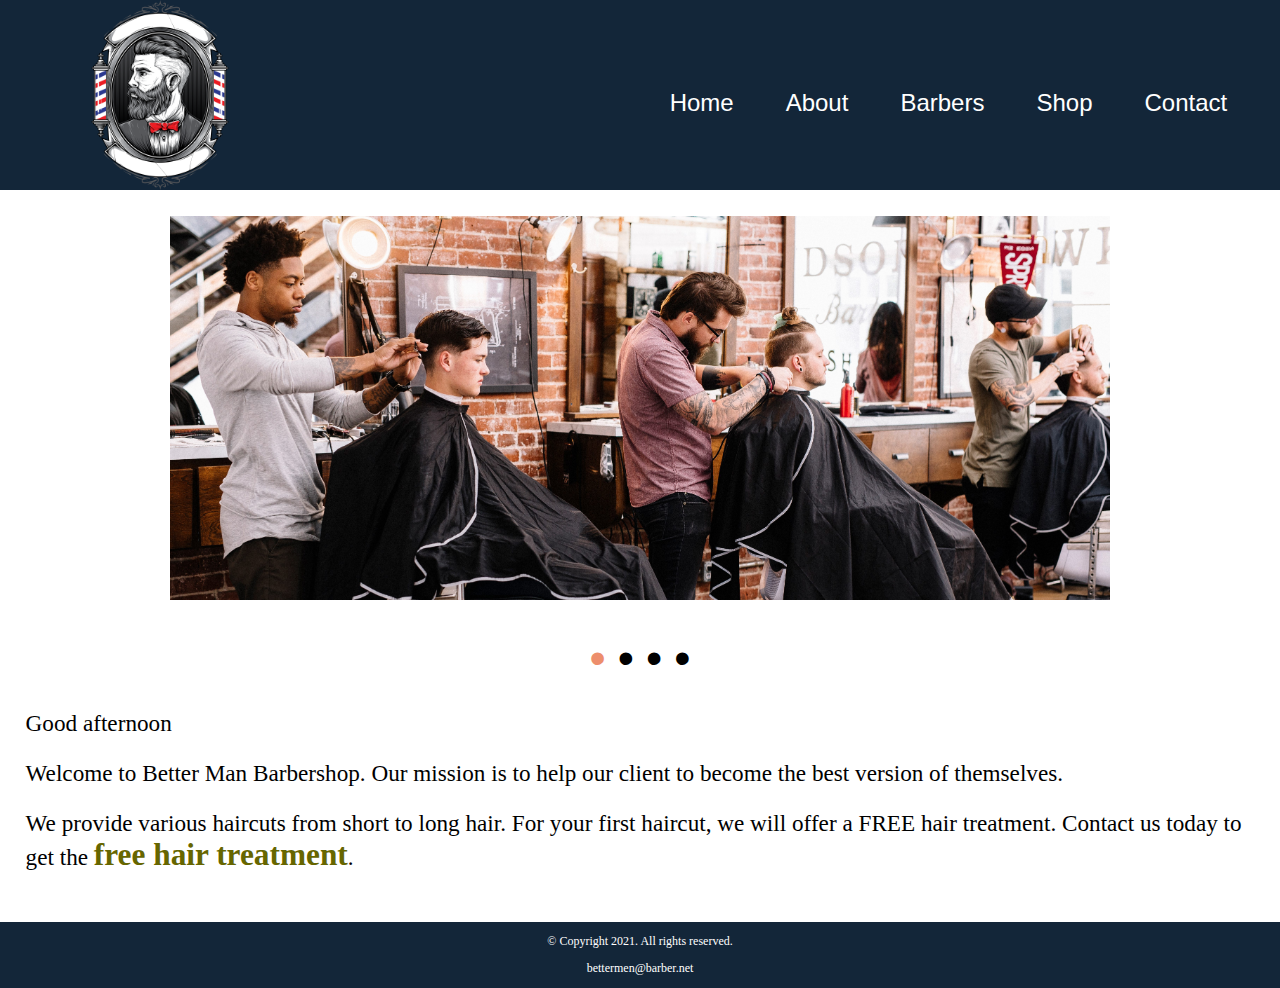
<file: index.html>
<!DOCTYPE html>
<!--
	Student Name: Rian Shirayanagi
	File Name:Myweb
	Date: Oct/26/2021
-->
<html lang="en">
<head>
	<title>Better Men Barbershop</title>
	<meta charset="utf-8">
	<meta name="viewport" content="width=device-width, initial-scale=1">
	<link rel="stylesheet" href="css/styles.css">
	<meta name="viewport" content="width=device-width, initial-scale=1.0">
	<link href="https://fonts.googleapis.com/css2?family=DM+Serif+Display:ital@1&family=Roboto&display=swap" rel="stylesheet">	
	<link rel="shortcut icon" href="images/favicon.ico">
	<link rel="icon" type="image/png" sizes="32x32" href="images/favicon-32x32.png">
	<link rel="apple-touch-icon" sizes="180x180" href="images/apple-touch-icon.png">
	<link rel="icon" sizes="192x192" href="images/android-chrome-192x192.png">
</head>

<body>
	<div id="container">
		<header>
			<a href="index.html"><img src="images/barber-logo4.png" alt="Better Men Barber Logo"></a>
		</header>
		
	<nav>
		<ul>
			<li><a href="index.html">Home</a></li> 
			<li><a href="about.html">About</a></li> 
			<li><a href="barbers.html">Barbers</a></li> 
			<li><a href="shop.html">Shop</a></li> 
			<li><a href="contact.html">Contact</a></li> 
		</ul>	
	</nav>
	<!--
	<div id="hero" class="tablet-desktop">
		<img src="images/hero-image.jpg" alt="barber cutting">
	</div>
	-->
	
	
	
	<main>
	
	<div class="mobile">
		<script>
			var today = new Date();
			var hourNow = today.getHours();
			var greeting;
			
			if (hourNow > 18) { greeting = 'Good evening';
			} else if (hourNow > 12) { greeting = 'Good afternoon';
			} else if (hourNow > 0) { greeting = 'Good morning';
			} else {
			greeting = 'Welcome';
			}
			document.write(greeting);
			</script>
		<p>Welcome to Better Man Barbershop. Our mission is to help our client to become the best version of themselves.</p>
		
		<h3>Free Hair Treatment!</h3>
		<p>Call Us Today to Get a Haircut</p>
		<p class="tel-link"><a href="tel:8145559900">(814) 555-9900</a></p>
		
		<h4>Barber Hours:</h4>
			<ul class="hours">
				<li>Mon-Fri: 8:00am-8:00pm</li>
				<li>Saturday: 8:00am-6:00pm</li>
				<li>Sunday: Closed</li>
			</ul>
	</div>
	
	<div class="tablet-desktop">
	<section>
	<div class="slider">
        <div class="slide-viewer">
          <div class="slide-group">
            <div class="slide slide-1">
              <img src="images/hero-image.jpg" alt="No two are the same" />
            </div>
            <div class="slide slide-2">
              <img src="images/hero-image-2.jpg" alt="Monsieur Mints"  />
            </div>
            <div class="slide slide-3">
              <img src="images/hero-image-3.jpg" alt="The Flower Series"  />
            </div>
            <div class="slide slide-4">
              <img src="images/hero-image-4.jpg" alt="Salt o' The Sea"  />
            </div>
          </div>
        </div>
        <div class="slide-buttons"></div>
    </div>
	</section>
	
	  <script src="js/jquery-1.11.0.min.js"></script>
      <script src="js/slider.js"></script>
	
			<script>
			var today = new Date();
			var hourNow = today.getHours();
			var greeting;
			
			if (hourNow > 18) { greeting = 'Good evening';
			} else if (hourNow > 12) { greeting = 'Good afternoon';
			} else if (hourNow > 0) { greeting = 'Good morning';
			} else {
			greeting = 'Welcome';
			}
			document.write(greeting);
			</script>
		<p>Welcome to Better Man Barbershop. Our mission is to help our client to become the best version of themselves.</p>
		
		<p>We provide various haircuts from short to long hair. For your first haircut, we will offer a FREE hair treatment. Contact us today to get the <span class="action">free hair treatment</span>.</p>
		
        <div id="offerEnds"></div>
		<script src="js/barber.js"></script>
		
	</div>
	</main>	
		
	<footer>
		<p>&copy; Copyright 2021. All rights reserved.</p>
		<p><a href="bettermen@barber.net">bettermen@barber.net</a></p>
	</footer>

	</div>

</body>

</html>
</file>
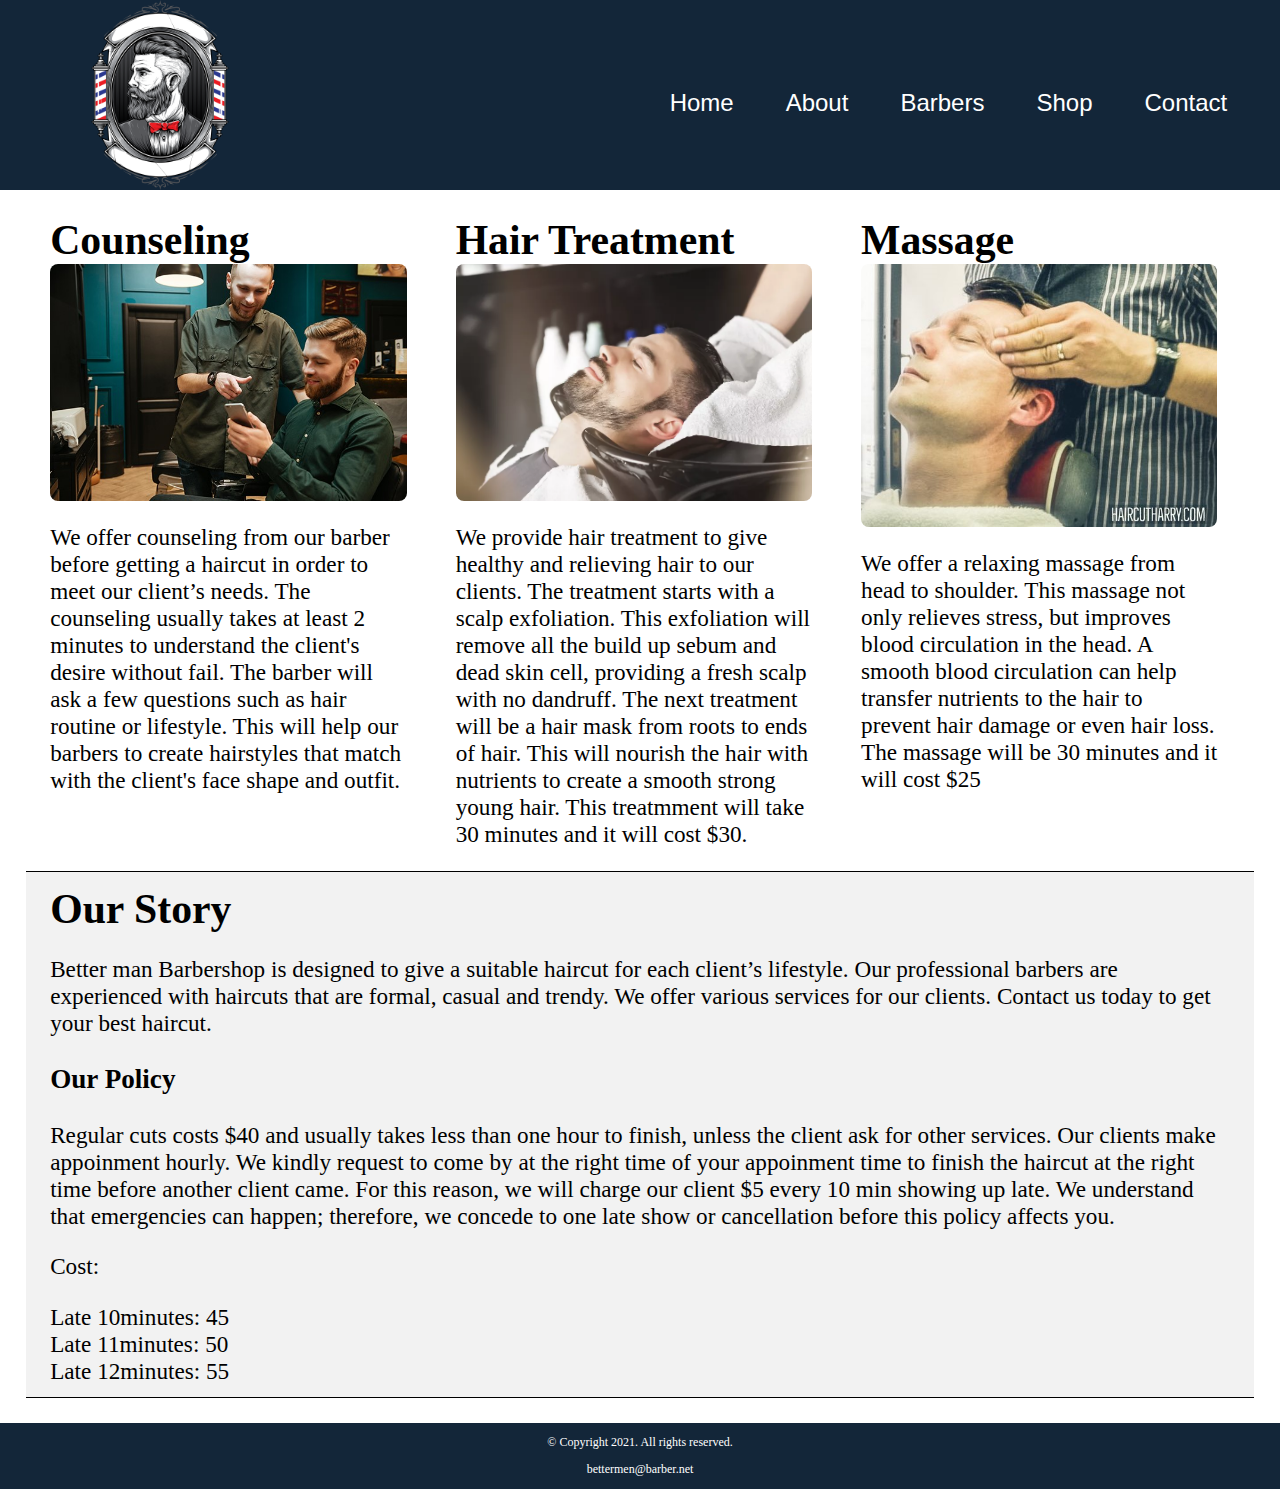
<file: about.html>
<!DOCTYPE html>
<!--
	Student Name: Rian Shirayanagi
	File Name:Myweb
	Date: Oct/26/2021
-->
<html lang="en">
<head>
	<title>Better Men Barber</title>
	<meta charset="utf-8">
	<meta name="viewport" content="width=device-width, initial-scale=1">
	<link rel="stylesheet" href="css/styles.css">
	<meta name="viewport" content="width=device-width, initial-scale=1.0">
	<link href="https://fonts.googleapis.com/css2?family=DM+Serif+Display:ital@1&family=Roboto&display=swap" rel="stylesheet">	
	<link rel="shortcut icon" href="images/favicon.ico">
	<link rel="icon" type="image/png" sizes="32x32" href="images/favicon-32x32.png">
	<link rel="apple-touch-icon" sizes="180x180" href="images/apple-touch-icon.png">
	<link rel="icon" sizes="192x192" href="images/android-chrome-192x192.png">
</head>

<body>
	<div id="container">
		<header>
		
		<a href="index.html"><img src="images/barber-logo4.png" alt="Better Men Barber Logo"></a>
		</header>
	<nav>
		<ul>
			<li><a href="index.html">Home</a></li> 
			<li><a href="about.html">About</a></li> 
			<li><a href="barbers.html">Barbers</a></li> 
			<li><a href="shop.html">Shop</a></li> 
			<li><a href="contact.html">Contact</a></li>
		</ul>	
	</nav>
	
	<main>
		
		<div id="counseling">
			<h1>Counseling</h1>
			<img src="images/counseling.jpg" alt="Talking to barber"  class="round">
			<p>We offer counseling from our barber before getting a haircut in order to meet our client’s needs. The counseling usually takes at least 2 minutes to understand the client's desire without fail. 
			   The barber will ask a few questions such as hair routine or lifestyle. This will help our barbers to create hairstyles that match with the client's face shape and outfit. </p>
		</div>
		
		<div id="hair-treatment">
			<h1>Hair Treatment</h1>
			<img src="images/hair-treatment.webp" alt="washing hair" class="round">
			<p>We provide hair treatment to give healthy and relieving hair to our clients. The treatment starts with a scalp exfoliation. This exfoliation will remove all the build up sebum and dead skin cell, providing a fresh scalp with no dandruff. 
			   The next treatment will be a hair mask from roots to ends of hair. This will nourish the hair with nutrients to create a smooth strong young hair. This treatmment will take 30 minutes and it will cost $30.</p>
		</div>
		
		<div id="massage">
			<h1>Massage</h1>
			<img src="images/massage.jpg" alt="massage" class="round">
			<p>We offer a relaxing massage from head to shoulder. This massage not only relieves stress, but improves blood circulation in the head. A smooth blood circulation can help transfer nutrients to the hair to prevent hair damage or even hair loss.
			   The massage will be 30 minutes and it will cost $25</p>
		</div>
		
		<div id="story" class="tablet-desktop">
			<h1>Our Story</h1>
			<p>Better man Barbershop is designed to give a suitable haircut for each client’s lifestyle. Our professional barbers are experienced with haircuts that are formal, casual and trendy. We offer various services for our clients. Contact us today to get your best haircut.</p>
			<h3>Our Policy</h3>
			<p>Regular cuts costs $40 and usually takes less than one hour to finish, unless the client ask for other services. Our clients make appoinment hourly. We kindly request to come by at the right time of your appoinment time to finish the haircut at the right time before another client came.
			   For this reason, we will charge our client $5 every 10 min showing up late. We understand that emergencies can happen; therefore, we concede to one late show or cancellation before this policy affects you.</P>
			<p>Cost:</p>
		<section id="blackboard"></section>
		<script src="js/about.js"></script>
		</div>
	
	</main>

<footer>
	<p>&copy; Copyright 2021. All rights reserved.</p>
	<p><a href="bettermen@barber.net">bettermen@barber.net</a></p>
	</footer>
</div>

</body>

</html>
</file>
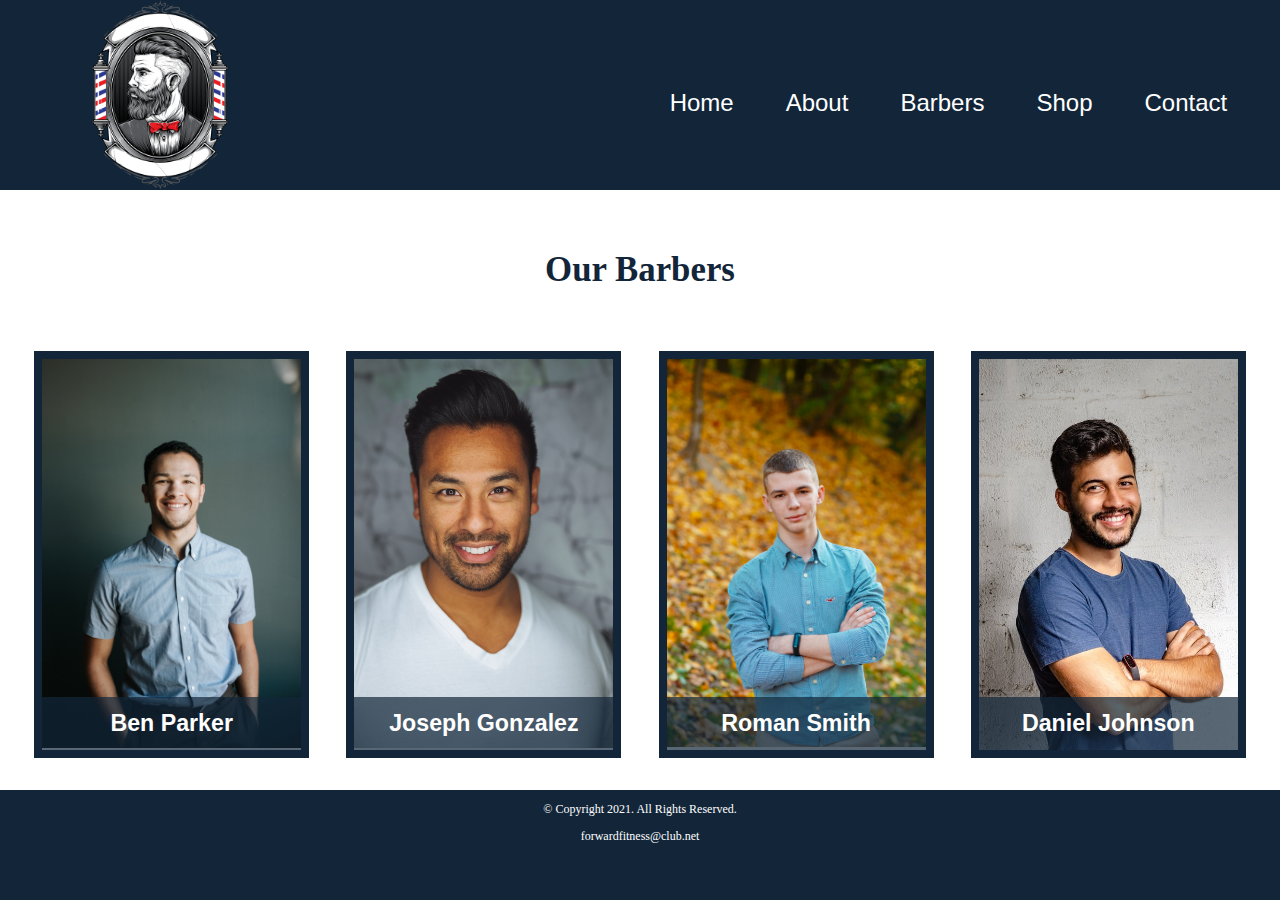
<file: barbers.html>
<!DOCTYPE html>
<!--
	Student Name: Rian Shirayanagi
	File Name:Myweb
	Date: Oct/26/2021
-->
<html lang="en">
<head>
	<title>Better Men Barbershop</title>
	<meta charset="utf-8">
	<meta name="viewport" content="width=device-width, initial-scale=1">
	<link rel="stylesheet" href="css/styles.css">
	<meta name="viewport" content="width=device-width, initial-scale=1.0">
	<link href="https://fonts.googleapis.com/css2?family=DM+Serif+Display:ital@1&family=Roboto&display=swap" rel="stylesheet">	
	<link rel="shortcut icon" href="images/favicon.ico">
	<link rel="icon" type="image/png" sizes="32x32" href="images/favicon-32x32.png">
	<link rel="apple-touch-icon" sizes="180x180" href="images/apple-touch-icon.png">
	<link rel="icon" sizes="192x192" href="images/android-chrome-192x192.png">
</head>

<body>
	<div id="container">
		<header>
			<a href="index.html"><img src="images/barber-logo4.png" alt="Better Men Barber Logo"></a>
		</header>
	<nav>
		<ul>
			<li><a href="index.html">Home</a></li> 
			<li><a href="about.html">About</a></li> 
			<li><a href="barbers.html">Barbers</a></li> 
			<li><a href="shop.html">Shop</a></li> 
			<li><a href="contact.html">Contact</a></li>
		</ul>	
	</nav>
	</div>

	<main class="grid">
		
		<aside>
			<p>Our Barbers</p>			
		</aside>
			<figure>
				<img src="images/ben-parker.jpg" alt="ben parker">
				<figcaption>Ben Parker</figcaption>
			</figure>
			
			<figure>
				<img src="images/joseph-gonzalez.jpg" alt="joseph gonzalez">
				<figcaption>Joseph Gonzalez</figcaption>
			</figure>
			
			<figure>
				<img src="images/roman-smith.jpg" alt="roman smith">
				<figcaption>Roman Smith</figcaption>
			</figure>
			
			<figure>
				<img src="images/daniel-johnson.jpeg" alt="daniel johnson">
				<figcaption>Daniel Johnson</figcaption>
			</figure>	
		
	</main>
		
		<!-- Use the footer area to add webpage footer content -->
		<footer>
			<p>&copy; Copyright 2021. All Rights Reserved.</p>
			<p><a href="mailto:forwardfitness@club.net">forwardfitness@club.net</a></p>
		</footer>
	
	</div>
	
</body>
</html>
</file>
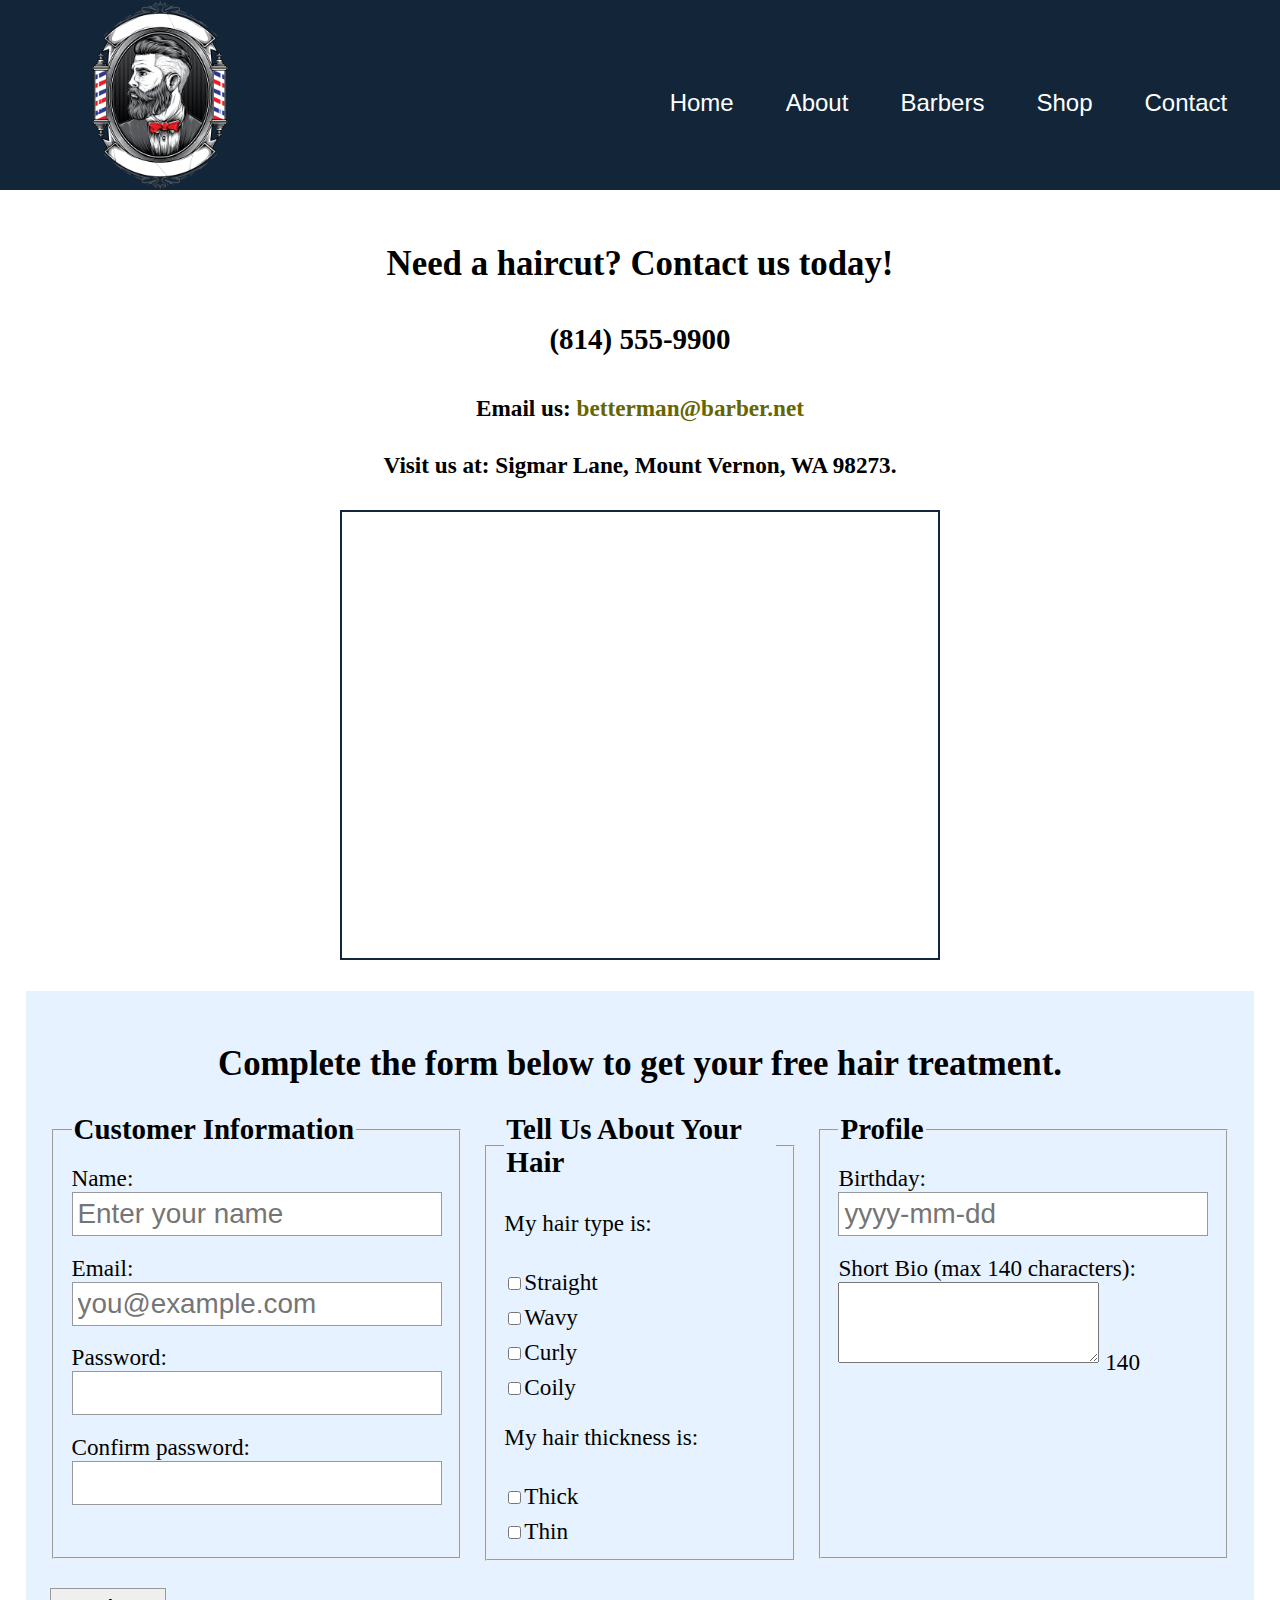
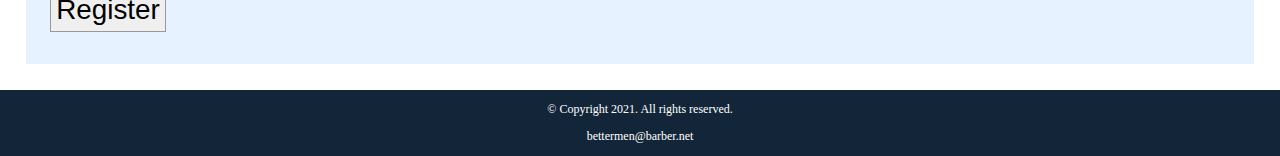
<file: contact.html>
<!DOCTYPE html>
<!--
	Student Name: Rian Shirayanagi
	File Name:Myweb
	Date: Oct/26/2021
-->
<html lang="en">
<head>
	<title>Better Men Barber</title>
	<meta charset="utf-8">
	<meta name="viewport" content="width=device-width, initial-scale=1">
	<link rel="stylesheet" href="css/styles.css">
	<link rel="stylesheet" href="css/ui-lightness/jquery-ui-1.10.3.custom.min.css" />
	<meta name="viewport" content="width=device-width, initial-scale=1.0">
	<link href="https://fonts.googleapis.com/css2?family=DM+Serif+Display:ital@1&family=Roboto&display=swap" rel="stylesheet">	
	<link rel="shortcut icon" href="images/favicon.ico">
	<link rel="icon" type="image/png" sizes="32x32" href="images/favicon-32x32.png">
	<link rel="apple-touch-icon" sizes="180x180" href="images/apple-touch-icon.png">
	<link rel="icon" sizes="192x192" href="images/android-chrome-192x192.png">
</head>

<body>
	<div id="container">
		<header>
		
		<a href="index.html"><img src="images/barber-logo4.png" alt="Better Men Barber Logo" ></a>
		</header>
	<nav>
		<ul>
			<li><a href="index.html">Home</a></li> 
			<li><a href="about.html">About</a></li> 
			<li><a href="barbers.html">Barbers</a></li> 
			<li><a href="shop.html">Shop</a></li> 
			<li><a href="contact.html">Contact</a></li>
		</ul>	
	</nav>
	
<main>
	<div id="contact">
		<h2>Need a haircut? Contact us today!</h2>
			<h4 class="mobile tel-link"><a href="8145559900">(814) 555-9900</a></h4>
			<h4 class="tablet-desktop tel-num">(814) 555-9900</h4>
			<h4>Email us: <a href="mailto:betterman@barber.net" class="contact-email-link"> betterman@barber.net</a></h4>
			<h4>Visit us at: Sigmar Lane, Mount Vernon, WA 98273.</h4>
			
			<iframe src="https://www.google.com/maps/embed?pb=!1m18!1m12!1m3!1d2646.8789688638017!2d-122.31389338512851!3d48.43966263805289!2m3!1f0!2f0!3f0!3m2!1i1024!2i768!4f13.1!3m3!1m2!1s0x54856c3fbbe48bd5%3A0x705ce5fc8d703867!2sSigmar%20Ln%2C%20Mt%20Vernon%2C%20WA%2098273!5e0!3m2!1sen!2sus!4v1635372689659!5m2!1sen!2sus" width="600" height="450" allowfullscreen class="map"></iframe>
	</div>
	
	<div id="form">
		<h2>Complete the form below to get your free hair treatment.</h2>
		
		<form class="form-grid">
		
			<fieldset>
				<legend>Customer Information</legend>
					<div class="name">
            <label for="name" class="required">Name:</label>
            <input type="text" placeholder="Enter your name" name="name" id="name" required title="Please enter your name">
          </div>
          <div class="email">
            <label for="email" class="required">Email:</label>
            <input type="email" placeholder="you@example.com" name="email" id="email" required>
          </div>
          <div class="password">
            <label for="password" class="required">Password:</label>
            <input type="password" name="password" id="password" required>
          </div>
          <div class="password">
            <label for="conf-password" class="required">Confirm password:</label>
            <input type="password" name="conf-password" id="conf-password" required>
          </div>
			</fieldset>
			
			<fieldset>
					<legend>Tell Us About Your Hair</legend>
					<p>My hair type is:</p>
					
					<label for="strai"><input type="checkbox" name="hair" id="strai" value="Straight">Straight</label>
					
					<label for="wavy"><input type="checkbox" name="hair" id="wavy" value="Wavy">Wavy</label>
					
					<label for="curly"><input type="checkbox" name="hair" id="Curly" value="Curly">Curly</label>
					
					<label for="oily"><input type="checkbox" name="hair" id="coily" value="Coily">Coily</label>
					
					<p>My hair thickness is:</p>
					
					<label for="thick"><input type="checkbox" name="hair" id="thick" value="Thick">Thick</label>
					
					<label for="thin"><input type="checkbox" name="hair" id="thin" value="Thick">Thin</label>
					
					
			</fieldset>
			
			<fieldset>
			<legend>Profile</legend>
			<div class="birthday">
            <label for="birthday" class="required">Birthday:</label>
            <input type="date" name="birthday" id="birthday" placeholder="yyyy-mm-dd" required>
          </div>
          <div class="bio">
            <label for="bio">Short Bio (max 140 characters):</label>
            <textarea name="bio" id="bio" rows="5" cols="30"></textarea>
            <span id="bio-count" class="hide">140</span>
          </div>
			</fieldset>
				
				<div class="register"><input type="submit" value="Register"></div>
				
				<div class="one-third column">
          
        </fieldset>
      </div>
	  
		</form>
		<script src="js/jquery-1.9.1.js"></script>
  <script src="js/jquery-ui-1.10.3.custom.js"></script>
  <script src="js/utilities.js"></script>
  <script src="js/placeholder-polyfill.js"></script>
  <script src="js/password-signup.js"></script>
  <script src="js/birthday.js"></script>
  <script src="js/validation.js"></script>
  <script src="js/bio.js"></script>
</main>

<footer>
	<p>&copy; Copyright 2021. All rights reserved.</p>
	<p><a href="bettermen@barber.net">bettermen@barber.net</a></p>
</footer>

</div>
</body>

</html>
</file>
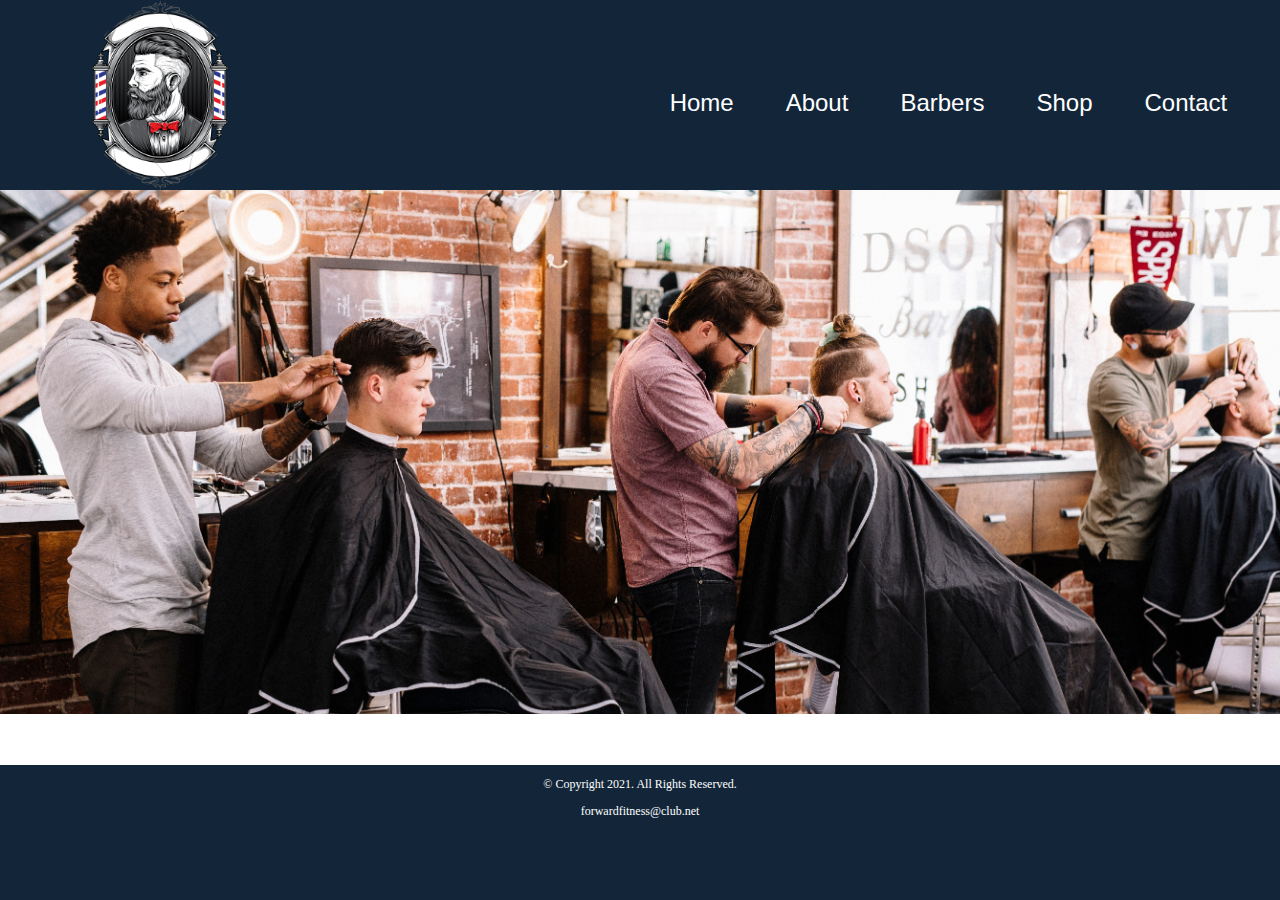
<file: template.html>
<!DOCTYPE html>
<!--
	Student Name: Rian Shirayanagi
	File Name:Myweb
	Date: Oct/26/2021
-->
<html lang="en">
<head>
	<title>Better Men Barbershop</title>
	<meta charset="utf-8">
	<meta name="viewport" content="width=device-width, initial-scale=1">
	<link rel="stylesheet" href="css/styles.css">
	<meta name="viewport" content="width=device-width, initial-scale=1.0">
	<link href="https://fonts.googleapis.com/css2?family=DM+Serif+Display:ital@1&family=Roboto&display=swap" rel="stylesheet">	
	<link rel="shortcut icon" href="images/favicon.ico">
	<link rel="icon" type="image/png" sizes="32x32" href="images/favicon-32x32.png">
	<link rel="apple-touch-icon" sizes="180x180" href="images/apple-touch-icon.png">
	<link rel="icon" sizes="192x192" href="images/android-chrome-192x192.png">
</head>

<body>
	<div id="container">
		<header>
			<a href="index.html"><img src="images/barber-logo4.png" alt="Better Men Barber Logo"></a>
		</header>
	<nav>
		<ul>
			<li><a href="index.html">Home</a></li> 
			<li><a href="about.html">About</a></li> 
			<li><a href="barbers.html">Barbers</a></li> 
			<li><a href="shop.html">Shop</a></li> 
			<li><a href="contact.html">Contact</a></li>
		</ul>	
	</nav>
	</div>
	
	<div id="hero" class="tab-desk">
		<img src="images/hero-image.jpg" alt="barber cutting">
	</div>
	
	<main>
		
		<div>
		</div>
		
		</main>
		
		<!-- Use the footer area to add webpage footer content -->
		<footer>
			<p>&copy; Copyright 2021. All Rights Reserved.</p>
			<p><a href="mailto:forwardfitness@club.net">forwardfitness@club.net</a></p>
		</footer>
	
	</div>
	
</body>
</html>
</file>
<file: css/styles.css>
/*
Author: Rian Shirayanagi
Date: 10 October 2021
File Name: styles.css
*/

/* CSS Reset */
body, header, nav, main, footer, h1, div, img, ul, section, aside, figure, figcaption {
	margin: 0;
	padding: 0;
	border: 0;
}

/* Stylr rules for body and images */
body {
	background-color: #132639;
}

img {
	max-width: 100%;
	display: block;
}

/* Style rule for box sizing applies to all elements */
* {
	box-sizing: border-box;
}

/* Style rules for mobile viewport */
aside {
	text-align: center;
	font-size: 1.5em;
	font-weight: bold;
	color: #132639;
}

figure {
	position: relative;
	max-width: 275px;
	margin: 2% auto;
	border: 8px solid #132639;
}

figcaption {
	position: absolute;
	bottom: 0;
	background: rgba(19, 38, 57, 0.7);
	color: #fff;
	width: 100%;
	padding: 5% 0;
	text-align: center;
	font-family: Verdana, Arial, Sans-serif;
	font-size: 1.5em;
	font-weight: bold;
}

/* Style rule for header */
header {
	top: 0;
	background-color: #132639;
	height: 190px;
}

header img {
	margin: 0 auto;
	height: 100%;
}

/* Style rules for navigation area */
nav {
	padding: 1%;
	margin-bottom: 1%;
}

nav ul {
	list-style-type: none;
	text-align: center;
}

nav li {
	font-size: 1.5em;
	font-family: 'Francois One', sans-serif;
	border-top: 1px solid #fff;
}

nav li:first-child {
	border-top: none;
}

nav li a {
	display: block;
	color: #fff;
	padding: 0.5em 1em;
	text-decoration: none;
}

/* Show mobile class, hide tablet-desktop class */
.mobile {
	display: block;
}

.tablet-desktop {
	display: none;
}

/* Style rule for main content */
main {
	clear: left;
	background-color: #fff;
	padding: 2%;
	font-size: 1.45em;
	font-family: 'Roboto Slab', serif;
}

.tel-link {
	background-color: #204060;
	padding: 2%;
	margin: 0 auto;
	width: 80%;
	text-align: center;
	border-radius: 5px;
}

.tel-link a {
	color: #fff;
	text-decoration: none;
	font-size: 1.5em;
	display: block;
}

.hours {
	margin-left: 10%;
}

.action {
	font-size: 1.35em;
	color: #666600;
	font-weight: bold;
}

#offerEnds {
  text-transform: uppercase;
  color: #ffb87a;
  font-size: 75%;}

#counseling, #hair-treatment, #massage {
	margin: 0 2%;
}

.round {
	border-radius: 8px;
}

#story {
	clear: left;
	border-top: 1px solid #000;
	border-bottom: 1px solid #000;
	background-color: #f2f2f2;
	padding: 1% 2%;
}

#contact {
	text-align: center;
}

#contact .contact-email-link {
	color: #666600;
	text-decoration: none;

}

.map {
	border: 2px solid #132639;
	width: 95%;
	height: 50%;
}

#form {
	margin-top: 2%;
	background-color: #e6f2ff;
	padding: 2%;
}

#form h2 {
	text-align: center;
}

/* Style rules for form elements */
Fieldset, input, select, textarea {
	margin-bottom: 2%;
}

fieldset legend {
	font-weight: bold;
	font-size: 1.25em;
}

label {
	display: block;
	padding-top: 3%;
}

form #submit {
	margin: 0 auto;
	border: none;
	display: block;
	padding: 2%;
	background-color: #336699;
	font-size: 1em;
	border-radius: 10px;
}
#offerEnds {
  text-transform: uppercase;
  color: #ffb87a;
  font-size: 75%;}

/* Style rules for footer content */
footer p {
	font-size: 0.75em;
	text-align: center;
	color: #fff;
	padding: 0 1em;
}

footer p a {
	color: #fff;
	text-decoration: none;
}

/* Media query for Tablet Viewport */
@media screen and (min-width: 630px), print {
	
	/* Tablet viewport: Show tablet-desktop class, hide mobile class */
	.tablet-desktop {
		display: block;
	}
	
	.mobile {
		display: none;
	}
	
	/* Tablet Viewport: Style rule for header */
	header {
		position: static;
		padding-bottom: 2%;
	}
	
	/* Tablet Viewport: Style rules for nav area */
	nav li {
		border-top: none;
		display: inline-block;
		border-right: 1px solid #fff;
	}
	
	nav li:last-child {
		border-right: none;
	}
	
	nav li a {
		padding: 0.1em 0.75em;
	}
	
	/* Tablet Viewport: style rules for main content area */
	main ul {
		margin: 0 0 4% 10%;
	}
	#offerEnds {
  text-transform: uppercase;
  color: #ffb87a;
  font-size: 75%;}
	
	.tel-num {
		font-size: 1.25em;
	}
	
	.map {
		width: 600px;
		height: 450px;
	}
	
	.grid {
		display: grid;
		grid-template-columns: auto auto;
		grid-gap: 20px;
	}
	
	aside{
		grid-column: 1 / span 2;
	}
	
	/* Tablet Viewport: Style rule for form element */
	form {
		width: 70%;
		margin: 0 auto;
	}


}

/* Media Query for Desktop Viewport */
@media screen and (min-width: 1015px), print {
	.grid {
		grid-template-columns: auto auto auto auto;
	}
	
	figcaption {
		font-size: 1em;
	}
	
	aside {
		grid-column: 1 / span 4;
	}
	
	/* desktop Viewport: style rule for header */
	header {
		width: 25%;
		float: left;
		padding-bottom: 0;
	}
	
	/* Desktop Viewport: Style rules for nav area */
	nav {
		float: right;
		width: 70%;
		margin: 4em 1em 0 0;
	}
	
	nav ul {
		text-align: right;
	}
	
	nav li {
		border: none;
	}
	
	nav li a {
		padding: 0.5em 1em;
	}
	
	nav li a:hover {
		color: #000;
		background-color: #fff;
	}
	
	/* Search input */
input {
	font-size: 120%;
	border: 1px solid #999;
	padding: 5px;}
input:hover {
	border: 1px solid #666;}
input:focus {
	border: 1px solid #00cccc;
	outline: none;}

/* Gallery of images */
#gallery {
	text-align: center;
	max-width: 1020px;
	margin: 0 auto;}
#gallery img {
	width: 300px;
	height: 150px;
	border-radius: 3px;
	border: 8px solid #fff;
	margin: 6px;
    -webkit-box-shadow: 0 0 3px 3px #ebebeb;
    box-shadow: 0 0 3px 3px #ebebeb;
    display: inline-block;
}
	
	
	/* Desktop Viewport: Style Rules for main content */
	main {
		clear: left;
	}
	
	main h1 {
		font-size: 1.8em;
	}
	
	#offerEnds {
    text-transform: uppercase;
    color: #ffb87a;
    font-size: 75%;}
	
	#counseling, #hair-treatment, #massage {
		width: 29%;
		float: left;
		margin: 0 2%;
	}
	
	#story {
		clear: left;
		padding: 1% 2%;
	}
	
	/* Desktop Viewport: Style rules for form element */
	form {
		width: auto;
	}
	
	.form-grid {
		display: grid;
		grid-template-columns: auto auto auto;
		grid-gap: 20px;
	}
	
	.btn {
		grid-column: 1 / span 3;
	}
	
	/********** SLIDER **********/
	.slider {
	  max-width: 940px;
	  margin: 0px auto 30px auto;}

	.slide-viewer {
		position: relative; /* needed for IE7 */
		overflow: hidden;
		height: 430px;}

	.slide-group {
		width: 100%;
		height: 100%;
		position: relative;}

	.slide {
		width: 100%;
		height: 100%;
		display: none;
		position: absolute;}

	.slide:first-child {
		display: block;}


	/********** BUTTONS **********/
	.slide-buttons {
	  text-align: center;}

	.slide-btn {
	  border: none;
	  background: none;
	  color: #000;
	  font-size: 200%;
	  line-height: 0.5em;}

	.slide-btn.active, .slide-btn:hover {
	  color: #ed8e6c;
	  cursor: pointer;}
	
	/* Click event example - note style */
	#note {
	  color: #fff;
	  background-color: #132639;
	  opacity: 0.9;
	  box-shadow: -3px 3px 6px #000;
	  padding: 1em 1em 2em 1em;
	  height: 100%;
	  width: 100%;
	  position: absolute;
	  top: 1em;
	  left: 0;}

	#note .header + div {
	  background: rgb(255, 255, 255);
	  background: rgba(255, 255, 255, 1);
	  position: relative;
	  text-align: center;
	  top: 1px;
	  color: #d7666b;
	  padding: 20px;
	  margin: 30px;
	  border: 1px solid #d7666b;}

	#note h2 {
	  color: #d7666b;
	  padding-top: 20px;
	  padding-bottom: 20px;}

	#note a {
	  text-decoration: none;
	  color: #fff;}

	#note .header {
	  text-align: right;
	  background-color: #132639;
	  border: none;
	  padding: 0 0 0 10px;}

	.shown {
	  visibility: visible;}

	.hidden {
	  visibility: hidden;}
	}

/* Media query for Large dekstop Viewport */
@media screen and (min-width: 1921px) {
	#container {
		width: 1920px;
		margin: 0 auto;
	}
	#offerEnds {
    text-transform: uppercase;
    color: #ffb87a;
    font-size: 75%;}
}
	/* Click event example - note style */
#note {
  color: #fff;
  background-color: #132639;
  opacity: 0.9;
  box-shadow: -3px 3px 6px #000;
  padding: 1em 1em 2em 1em;
  height: 100%;
  width: 100%;
  position: absolute;
  top: 1em;
  left: 0;}

#note .header + div {
  background: rgb(255, 255, 255);
  background: rgba(255, 255, 255, 1);
  position: relative;
  text-align: center;
  top: 1px;
  color: #d7666b;
  padding: 20px;
  margin: 30px;
  border: 1px solid #d7666b;}

#note h2 {
  color: #d7666b;
  padding-top: 20px;
  padding-bottom: 20px;}

#note a {
  text-decoration: none;
  color: #fff;}

#note .header {
  text-align: right;
  background-color: #132639;
  border: none;
  padding: 0 0 0 10px;}

.shown {
  visibility: visible;}

.hidden {
  visibility: hidden;}
}


/* Media Query for Print */
@media print {
	body {
		background-color: #fff;
		color: #132639;
	}
	#offerEnds {
    text-transform: uppercase;
    color: #ffb87a;
    font-size: 75%;}
}
</file>
